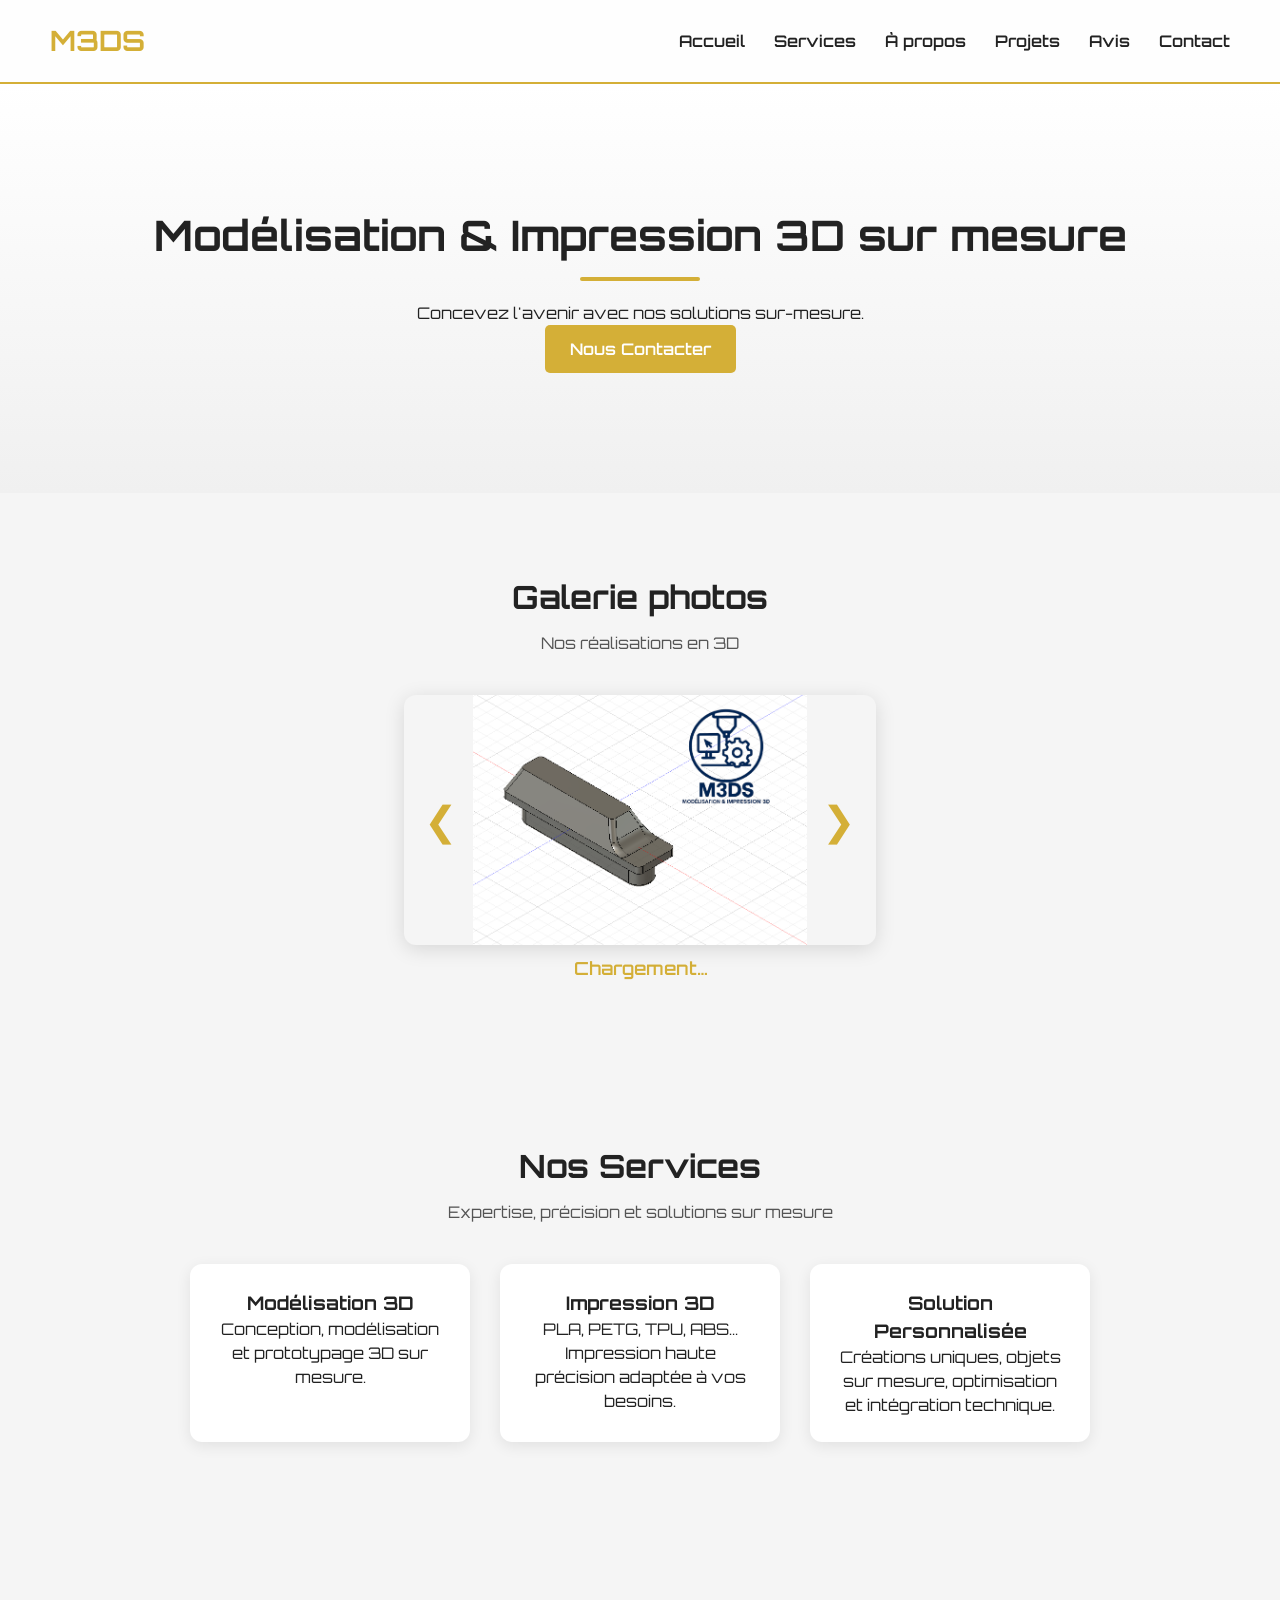
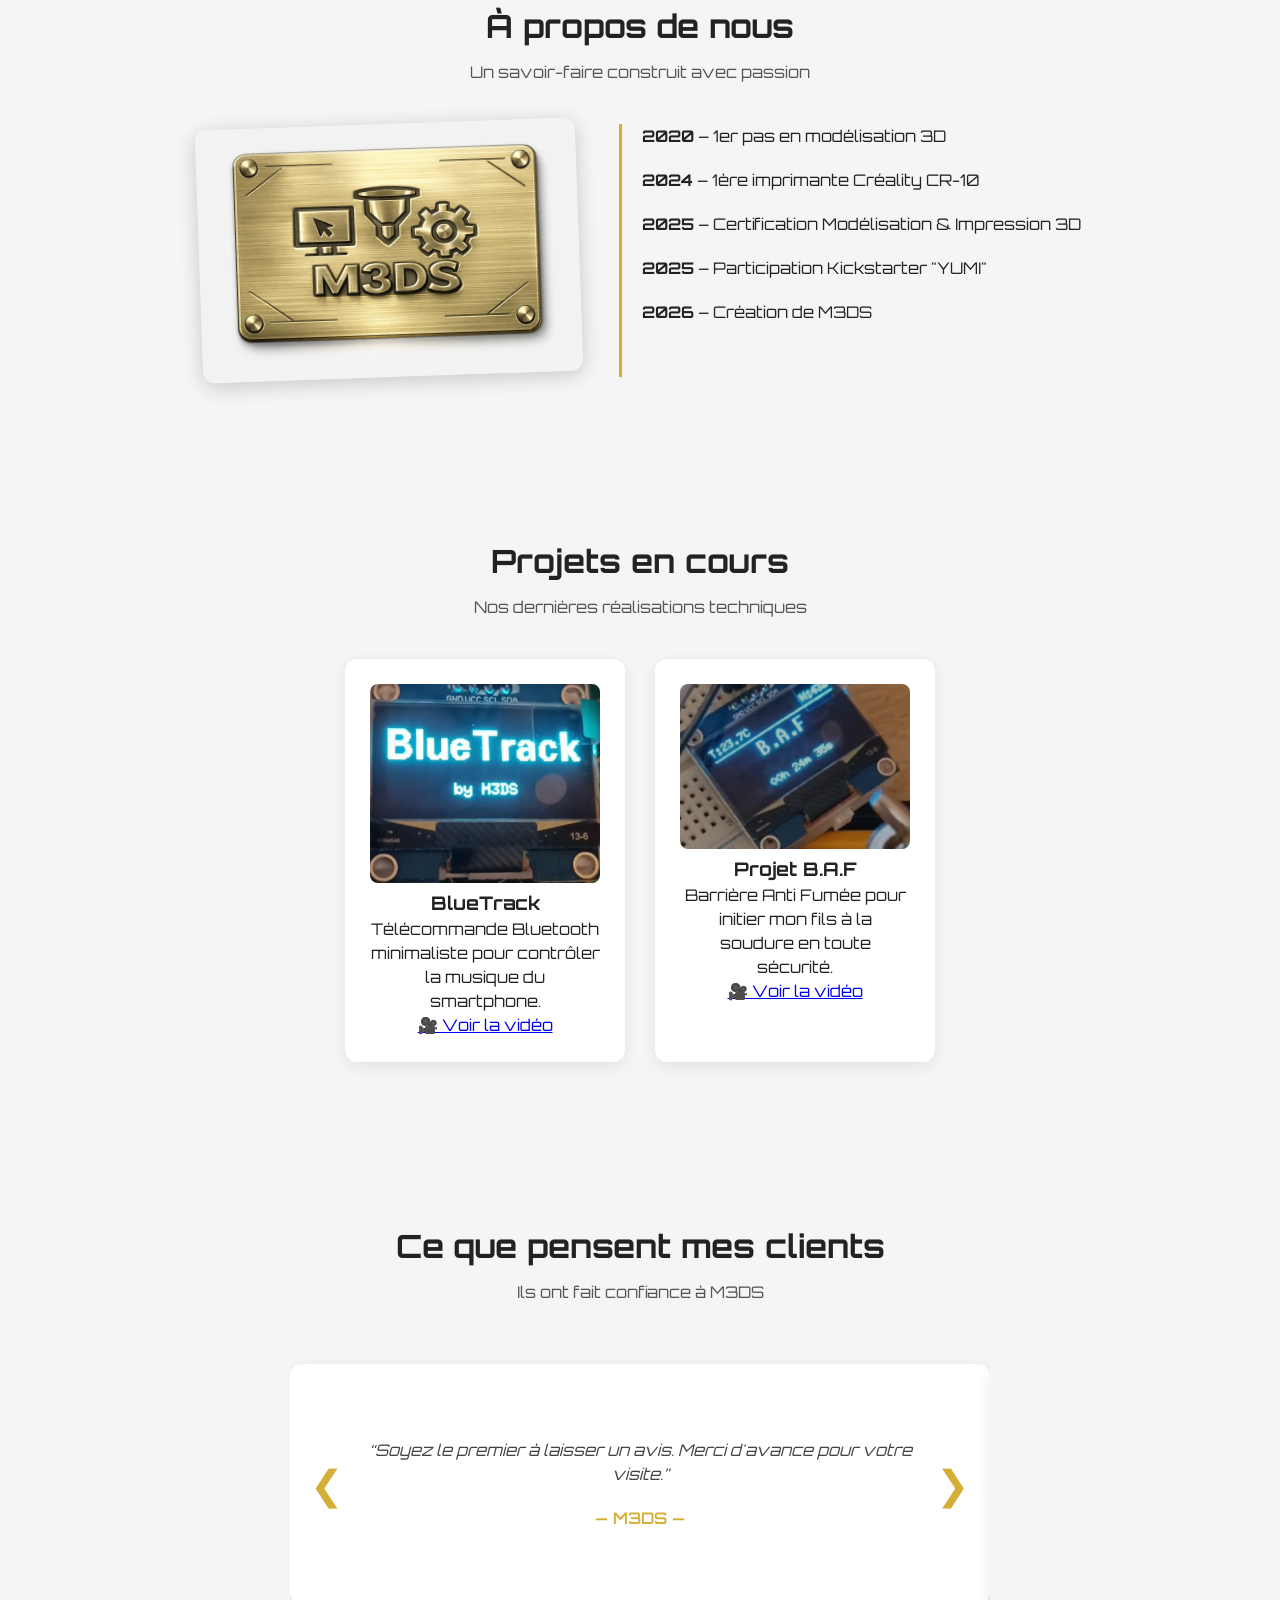
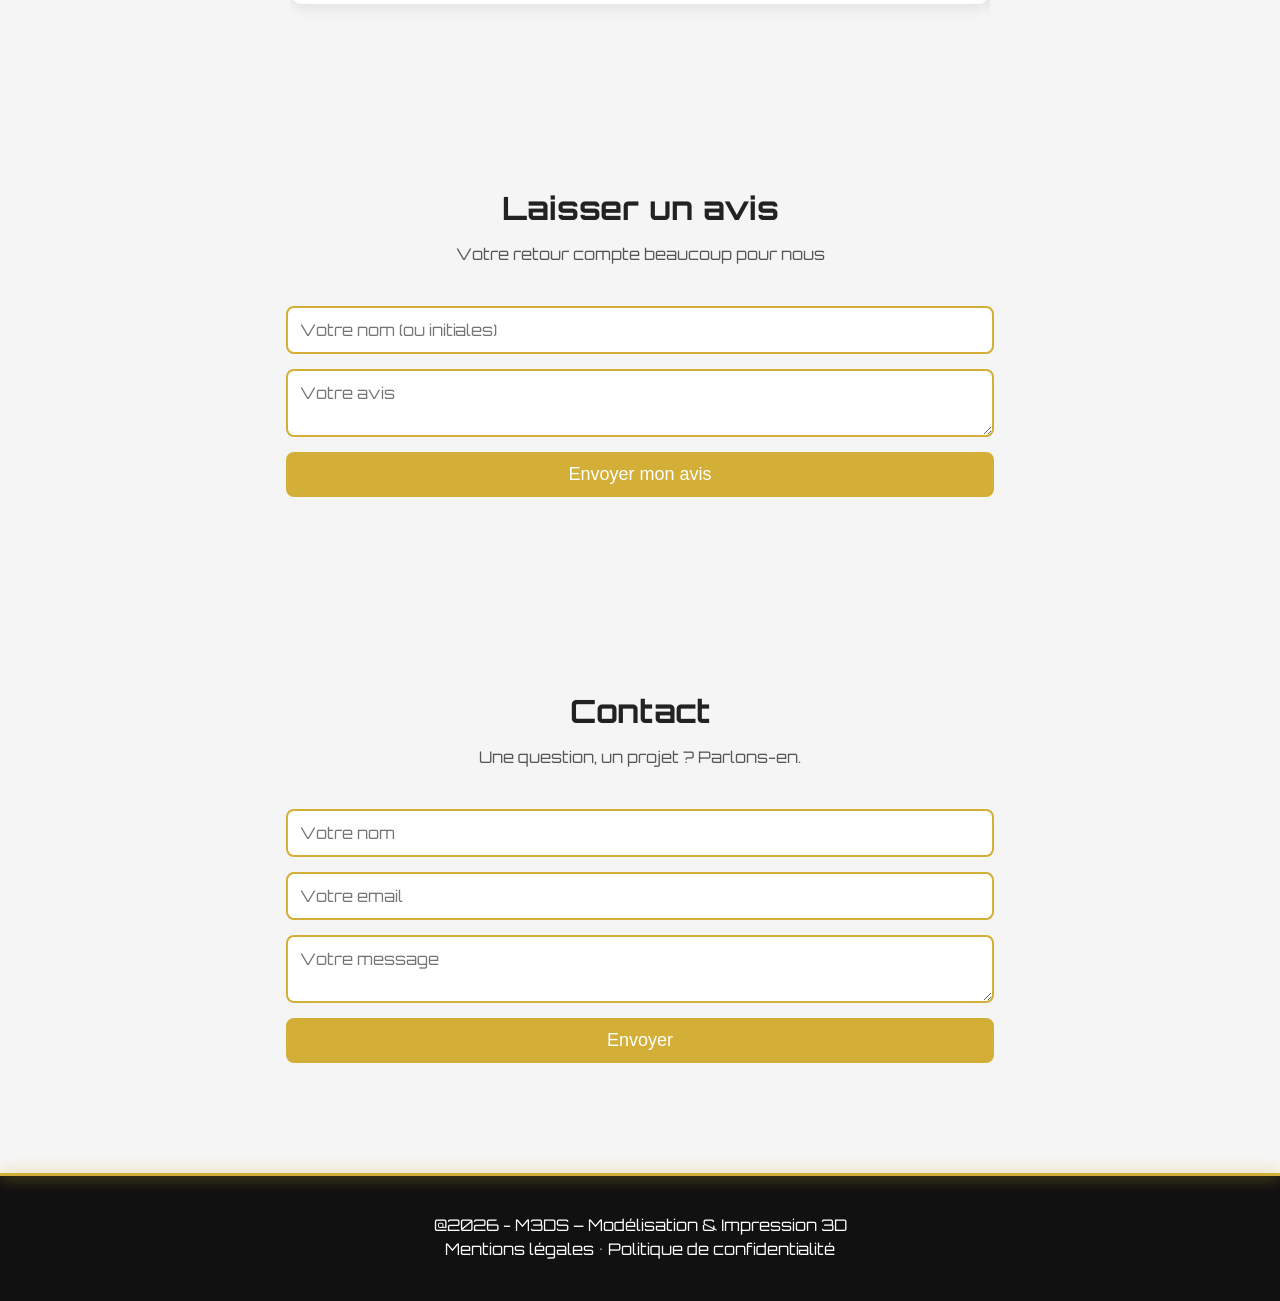
<file: save/index.html>
<!DOCTYPE html>
<html lang="fr">
<head>
    <meta charset="UTF-8">
    <meta name="viewport" content="width=device-width, initial-scale=1.0">
    <title>M3DS – Modélisation & Impression 3D</title>

    <link href="https://fonts.googleapis.com/css2?family=Orbitron:wght@400;600;700&display=swap" rel="stylesheet">

    <style>
/* RESET PROPRE */
* {
    margin: 0;
    padding: 0;
    box-sizing: border-box;
}

body {
    font-family: 'Orbitron', sans-serif;
    background: #f5f5f5;
    color: #222;
    line-height: 1.5;
}

html { scroll-behavior: smooth; }

/* HEADER */
header {
    display: flex;
    justify-content: space-between;
    align-items: center;
    padding: 20px 50px;
    background: #ffffffd9;
    backdrop-filter: blur(10px);
    border-bottom: 2px solid #d4af37;
    position: sticky;
    top: 0;
    z-index: 1000;
}

header nav a {
    margin-left: 25px;
    text-decoration: none;
    color: #222;
    font-weight: 600;
    transition: 0.3s;
}

header nav a:hover { color: #d4af37; }

.logo {
    font-size: 28px;
    font-weight: 700;
    color: #d4af37;
}

/* HERO */
.hero {
    padding: 120px 50px;
    text-align: center;
    background: linear-gradient(to bottom, #ffffff, #f0f0f0);
}

.hero h1 { font-size: 42px; margin-bottom: 10px; }

.underline {
    width: 120px;
    height: 4px;
    background: #d4af37;
    margin: 10px auto 20px;
    border-radius: 2px;
    animation: glow 2s infinite alternate;
}

@keyframes glow {
    from { box-shadow: 0 0 5px #d4af37; }
    to { box-shadow: 0 0 15px #d4af37; }
}

.cta-button {
    display: inline-block;
    padding: 12px 25px;
    background: #d4af37;
    color: white;
    font-size: 16px;
    cursor: pointer;
    border-radius: 5px;
    transition: 0.3s;
    text-decoration: none;
    font-weight: 600;
}

.cta-button:hover { transform: scale(1.05); background: #b8922c; }

/* SECTIONS */
section { padding: 80px 50px; }

h2 { text-align: center; font-size: 32px; margin-bottom: 10px; }

.subtitle { text-align: center; color: #555; margin-bottom: 40px; }

/* CARROUSEL IMAGES */
.carousel-container {
    width: 40%;
    height: 250px;
    margin: auto;
    overflow: hidden;
    position: relative;
    border-radius: 12px;
    box-shadow: 0 4px 20px #00000020;
    background: #f5f5f5;
}

.carousel-slide {
    display: flex;
    height: 100%;
    transition: transform 0.5s ease;
}

.carousel-slide img {
    flex: 0 0 100%;
    width: 100%;
    height: 100%;
    object-fit: contain;
}

.carousel-buttons span {
    position: absolute;
    top: 50%;
    transform: translateY(-50%);
    font-size: 40px;
    color: #d4af37;
    cursor: pointer;
    padding: 10px;
    transition: 0.3s;
}

.carousel-buttons span:hover { color: #b8922c; }

.prev { left: 10px; }
.next { right: 10px; }

.carousel-caption {
    text-align: center;
    margin-top: 10px;
    font-size: 18px;
    color: #d4af37;
    font-weight: 600;
}

/* SERVICES */
.services {
    display: flex;
    justify-content: center;
    gap: 30px;
    flex-wrap: wrap;
}

.card {
    width: 280px;
    padding: 25px;
    background: white;
    border-radius: 12px;
    box-shadow: 0 4px 15px #00000015;
    text-align: center;
    transition: 0.3s;
}

.card:hover { transform: translateY(-8px); box-shadow: 0 8px 25px #00000030; }

/* À PROPOS */
.apropos {
    display: flex;
    justify-content: center;
    gap: 40px;
    flex-wrap: wrap;
}

.apropos img {
    width: 380px;
    border-radius: 12px;
    transform: rotate(-2deg);
    box-shadow: 0 4px 20px #00000030;
}

.timeline {
    border-left: 3px solid #d4af37;
    padding-left: 20px;
}

.timeline div { margin-bottom: 20px; }

/* ============================
   AVIS — CARROUSEL
   ============================ */

.avis-carousel-container {
    width: 100%;
    max-width: 700px;
    margin: auto;
    overflow: hidden;
    position: relative;
    min-height: 280px;
    padding: 20px 0;
}

/* Flèches */
.avis-buttons {
    position: absolute;
    inset: 0;
    display: flex;
    align-items: center;
    justify-content: space-between;
    pointer-events: none;
}

.avis-buttons span {
    pointer-events: auto;
    font-size: 40px;
    color: #d4af37;
    cursor: pointer;
    padding: 10px;
    transition: 0.3s;
    display: flex;
    align-items: center;
    justify-content: center;
}

.avis-prev { margin-left: 10px; }
.avis-next { margin-right: 10px; }

.avis-buttons span:hover { color: #b8922c; }

/* Slide */
.avis-carousel-slide {
    display: flex;
    flex-wrap: nowrap;
    transition: transform 0.5s ease;
    align-items: center;
    height: 100%;
}

/* Carte */
.avis-card {
    flex: 0 0 100%;
    background: white;
    padding: 30px;
    border-radius: 12px;
    box-shadow: 0 4px 15px #00000015;
    text-align: center;
    display: flex;
    flex-direction: column;
    justify-content: center;
    align-items: center;
    min-height: 240px;
}

/* Texte */
.avis-text {
    font-size: 16px;
    color: #444;
    font-style: italic;
    margin-bottom: 10px;
    width: 100%;
    max-width: 90%;
    white-space: normal;
    word-wrap: break-word;
    overflow: visible;
}

/* Auteur */
.avis-author {
    margin-top: 10px;
    font-weight: 600;
    color: #d4af37;
}

/* FORMULAIRES */
.contact-form,
.contact-form-avis {
    width: 60%;
    margin: auto;
    display: flex;
    flex-direction: column;
    gap: 15px;
}

.contact-form input,
.contact-form textarea,
.contact-form-avis input,
.contact-form-avis textarea {
    padding: 12px;
    border: 2px solid #d4af37;
    border-radius: 8px;
    font-size: 16px;
    font-family: 'Orbitron';
}

.contact-form button,
.contact-form-avis button {
    padding: 12px;
    background: #d4af37;
    border: none;
    color: white;
    font-size: 18px;
    cursor: pointer;
    border-radius: 8px;
    transition: 0.3s;
}

/* FOOTER */
footer {
    background: #111;
    color: white;
    padding: 40px 50px;
    text-align: center;
    position: relative;
}

footer::before {
    content: '';
    position: absolute;
    top: 0;
    left: 0;
    height: 3px;
    width: 100%;
    background: #d4af37;
    box-shadow: 0 0 15px #d4af37;
}

/* ============================
   MOBILE
   ============================ */
@media (max-width: 768px) {

    header {
        padding: 10px 15px;
        flex-direction: column;
        gap: 5px;
    }

    header nav {
        display: flex;
        flex-wrap: wrap;
        justify-content: center;
        gap: 8px;
    }

    header nav a {
        font-size: 13px;
        margin: 0;
    }

    .logo {
        font-size: 22px;
    }

    h2 {
        font-size: 26px;
    }

    .subtitle {
        font-size: 14px;
        margin-bottom: 25px;
    }

    .hero {
        padding: 60px 20px;
    }

    .hero h1 {
        font-size: 26px;
    }

    .carousel-container {
        width: 95%;
        height: 180px;
    }

    .services {
        gap: 20px;
    }

    .card {
        width: 100%;
        padding: 20px;
    }

    .apropos img {
        width: 100%;
    }

    .timeline {
        font-size: 14px;
    }

    .avis-carousel-container {
        max-width: 100%;
        min-height: 220px;
        padding: 10px 0;
    }

    .avis-card {
        padding: 20px;
    }

    .avis-text {
        font-size: 14px;
        line-height: 1.4;
    }

    .avis-author {
        font-size: 14px;
    }

    .avis-buttons span {
        font-size: 28px;
        padding: 5px;
    }

    .contact-form,
    .contact-form-avis {
        width: 100%;
    }

    .contact-form input,
    .contact-form textarea,
    .contact-form-avis input,
    .contact-form-avis textarea {
        font-size: 14px;
        padding: 10px;
    }

    .contact-form button,
    .contact-form-avis button {
        font-size: 16px;
        padding: 10px;
    }
}

    </style>
</head>
<body>

<header>
    <div class="logo">M3DS</div>
    <nav>
        <a href="#">Accueil</a>
        <a href="#services">Services</a>
        <a href="#apropos">À propos</a>
        <a href="#projets">Projets</a>
        <a href="#avis">Avis</a>
        <a href="#contact">Contact</a>
    </nav>
</header>

<section class="hero">
    <h1>Modélisation & Impression 3D sur mesure</h1>
    <div class="underline"></div>
    <p>Concevez l'avenir avec nos solutions sur-mesure.</p>
    <a href="#contact" class="cta-button">Nous Contacter</a>
</section>

<!-- GALERIE -->
<section id="galerie">
    <h2>Galerie photos</h2>
    <p class="subtitle">Nos réalisations en 3D</p>

    <div class="carousel-container">
        <div class="carousel-slide">
            <img src="https://m3ds-fr.github.io/img/amortisseurwc.png">
            <img src="https://m3ds-fr.github.io/img/buteelavevaissel.png">
            <img src="https://m3ds-fr.github.io/img/charniere.png">
            <img src="https://m3ds-fr.github.io/img/emportepiece.png">
            <img src="https://m3ds-fr.github.io/img/maintientcanne.png">
            <img src="https://m3ds-fr.github.io/img/medaillonNFC.jpg">
            <img src="https://m3ds-fr.github.io/img/supportCV.png">
        </div>

        <div class="carousel-buttons">
            <span class="prev">❮</span>
            <span class="next">❯</span>
        </div>
    </div>

    <div class="carousel-caption" id="carousel-caption">Chargement…</div>
</section>

<!-- SERVICES -->
<section id="services">
    <h2>Nos Services</h2>
    <p class="subtitle">Expertise, précision et solutions sur mesure</p>

    <div class="services">
        <div class="card">
            <h3>Modélisation 3D</h3>
            <p>Conception, modélisation et prototypage 3D sur mesure.</p>
        </div>
        <div class="card">
            <h3>Impression 3D</h3>
            <p>PLA, PETG, TPU, ABS… Impression haute précision adaptée à vos besoins.</p>
        </div>
        <div class="card">
            <h3>Solution Personnalisée</h3>
            <p>Créations uniques, objets sur mesure, optimisation et intégration technique.</p>
        </div>
    </div>
</section>
<!-- À PROPOS -->
<section id="apropos">
    <h2>À propos de nous</h2>
    <p class="subtitle">Un savoir-faire construit avec passion</p>

    <div class="apropos">
        <img src="https://m3ds-fr.github.io/img/Copilot_20260324_024148.png">
        <div class="timeline">
            <div><strong>2020</strong> – 1er pas en modélisation 3D</div>
            <div><strong>2024</strong> – 1ère imprimante Créality CR-10</div>
            <div><strong>2025</strong> – Certification Modélisation & Impression 3D</div>
            <div><strong>2025</strong> – Participation Kickstarter "YUMI"</div>
            <div><strong>2026</strong> – Création de M3DS</div>
        </div>
    </div>
</section>

<!-- PROJETS -->
<section id="projets">
    <h2>Projets en cours</h2>
    <p class="subtitle">Nos dernières réalisations techniques</p>

    <div class="services">
        <div class="card">
            <img src="https://m3ds-fr.github.io/img/bluetrack.png" style="width:100%;border-radius:8px;">
            <h3>BlueTrack</h3>
            <p>Télécommande Bluetooth minimaliste pour contrôler la musique du smartphone.</p>
            <a href="https://www.tiktok.com/@m3dsfr/video/7577473919280581910" target="_blank">🎥 Voir la vidéo</a>
        </div>

        <div class="card">
            <img src="https://m3ds-fr.github.io/img/baf.png" style="width:100%;border-radius:8px;">
            <h3>Projet B.A.F</h3>
            <p>Barrière Anti Fumée pour initier mon fils à la soudure en toute sécurité.</p>
            <a href="https://www.tiktok.com/@m3dsfr/video/7576197745266953494" target="_blank">🎥 Voir la vidéo</a>
        </div>
    </div>
</section>

<!-- AVIS -->
<section id="avis">
    <h2>Ce que pensent mes clients</h2>
    <p class="subtitle">Ils ont fait confiance à M3DS</p>

    <div class="avis-carousel-container">
        <div class="avis-carousel-slide">

            <div class="avis-card">
    <p class="avis-text">“Soyez le premier à laisser un avis. Merci d'avance pour votre visite.”</p>
    <p class="avis-author">— M3DS —</p>
</div>

<div class="avis-card">
    <p class="avis-text">“Test pour affichage.”</p>
    <p class="avis-author">— M3DS —</p>
</div>


        </div>

        <div class="avis-buttons">
            <span class="avis-prev">❮</span>
            <span class="avis-next">❯</span>
        </div>
    </div>
</section>

<!-- FORMULAIRE AVIS -->
<section id="form-avis">
    <h2>Laisser un avis</h2>
    <p class="subtitle">Votre retour compte beaucoup pour nous</p>

    <form class="contact-form-avis" action="https://formspree.io/f/xyknrjre" method="POST">
        <input type="text" name="nom_client" placeholder="Votre nom (ou initiales)" required>
        <textarea name="avis_client" placeholder="Votre avis" required></textarea>
        <button type="submit">Envoyer mon avis</button>
        <p id="avis-status" style="text-align:center;margin-top:15px;color:#d4af37;"></p>
    </form>
</section>

<!-- CONTACT -->
<section id="contact">
    <h2>Contact</h2>
    <p class="subtitle">Une question, un projet ? Parlons-en.</p>

    <form class="contact-form" action="https://formspree.io/f/xyknrjre" method="POST">
        <input type="text" name="name" placeholder="Votre nom" required>
        <input type="email" name="email" placeholder="Votre email" required>
        <textarea name="message" placeholder="Votre message" required></textarea>
        <button type="submit">Envoyer</button>
        <p id="form-status" style="text-align:center;margin-top:15px;color:#d4af37;"></p>
    </form>
</section>

<footer>
    <p>@2026 - M3DS – Modélisation & Impression 3D</p>
    <p>Mentions légales • Politique de confidentialité</p>
</footer>

<script>
/* ============================
   CARROUSEL IMAGES
   ============================ */
let index = 0;
const slide = document.querySelector('.carousel-slide');
const images = document.querySelectorAll('.carousel-slide img');

const captions = [
    "Amortisseur de WC",
    "Butée de tiroir de lave-vaissel",
    "Charnière IKEA",
    "Emporte-pièce personnalisé",
    "Support pour canne",
    "Médaillon NFC",
    "Stand Carte de Visite"
];

function updateCarousel() {
    slide.style.transform = `translateX(-${index * 100}%)`;
    document.getElementById("carousel-caption").innerText = captions[index];
}

document.querySelector('.next').onclick = () => {
    index = (index + 1) % images.length;
    updateCarousel();
};

document.querySelector('.prev').onclick = () => {
    index = (index - 1 + images.length) % images.length;
    updateCarousel();
};

/* ============================
   FORMULAIRE CONTACT
   ============================ */
const contactForm = document.querySelector("#contact .contact-form");
const contactStatus = document.getElementById("form-status");

contactForm.addEventListener("submit", async (e) => {
    e.preventDefault();
    contactStatus.innerText = "Envoi en cours...";

    const data = new FormData(contactForm);

    const response = await fetch(contactForm.action, {
        method: "POST",
        body: data,
        headers: { 'Accept': 'application/json' }
    });

    if (response.ok) {
        contactStatus.innerText = "Message envoyé !";
        contactForm.reset();
    } else {
        contactStatus.innerText = "Erreur lors de l'envoi.";
    }
});

/* ============================
   FORMULAIRE AVIS
   ============================ */
const avisForm = document.querySelector("#form-avis form");
const avisStatus = document.getElementById("avis-status");

avisForm.addEventListener("submit", async (e) => {
    e.preventDefault();
    avisStatus.innerText = "Envoi en cours...";

    const data = new FormData(avisForm);

    const response = await fetch(avisForm.action, {
        method: "POST",
        body: data,
        headers: { 'Accept': 'application/json' }
    });

    if (response.ok) {
        avisStatus.innerText = "Merci pour votre avis !";
        avisForm.reset();
    } else {
        avisStatus.innerText = "Erreur lors de l'envoi.";
    }
});

/* ============================
   CARROUSEL AVIS
   ============================ */
let avisIndex = 0;
const avisSlide = document.querySelector('.avis-carousel-slide');
const avisCards = document.querySelectorAll('.avis-card');

function updateAvisCarousel() {
    avisSlide.style.transform = `translateX(-${avisIndex * 100}%)`;
}

document.querySelector('.avis-next').onclick = () => {
    avisIndex = (avisIndex + 1) % avisCards.length;
    updateAvisCarousel();
};

document.querySelector('.avis-prev').onclick = () => {
    avisIndex = (avisIndex - 1 + avisCards.length) % avisCards.length;
    updateAvisCarousel();
};

setInterval(() => {
    avisIndex = (avisIndex + 1) % avisCards.length;
    updateAvisCarousel();
}, 5000);

/* Position initiale */
updateAvisCarousel();
</script>

</body>
</html>
</file>
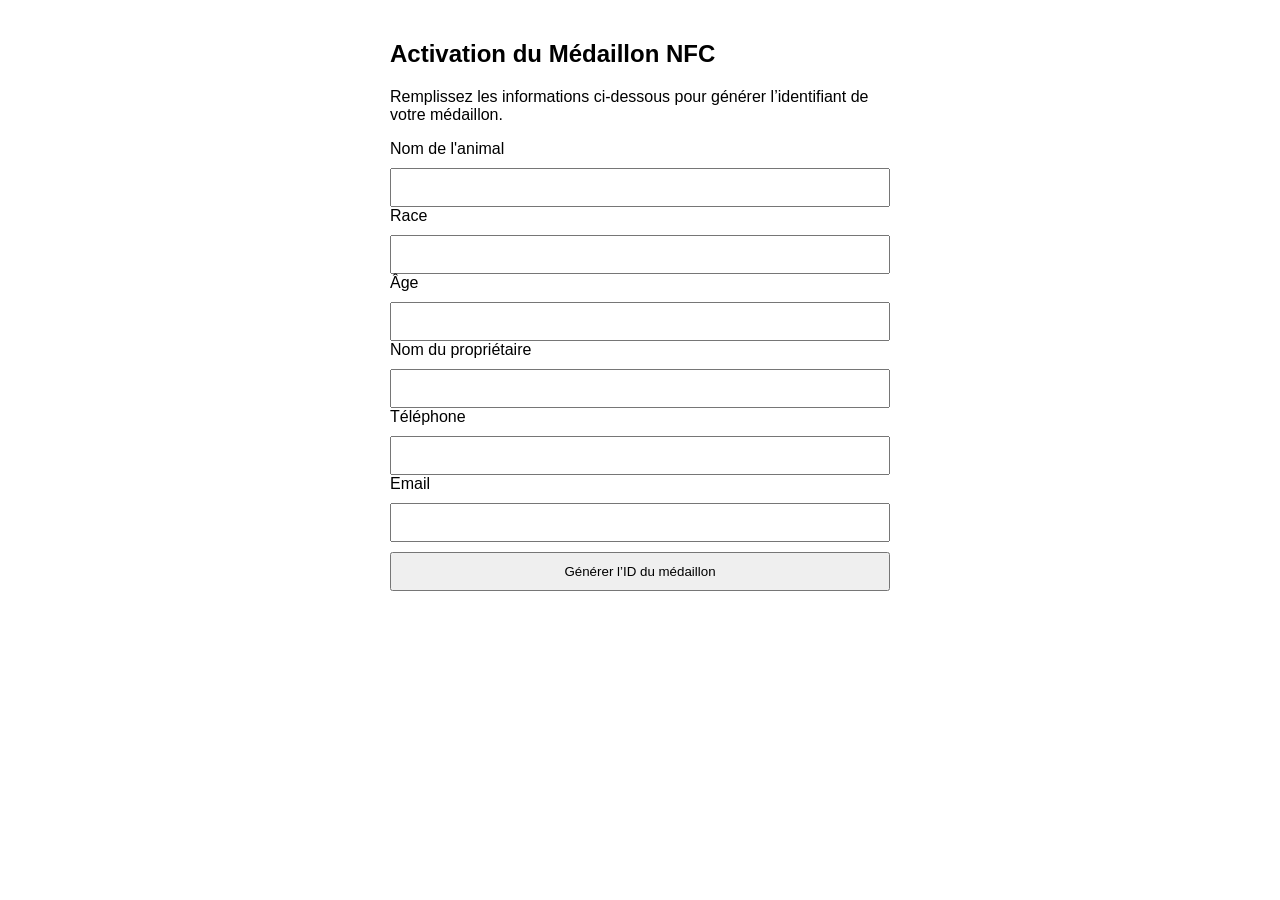
<file: activate.html>
<!DOCTYPE html>
<html lang="fr">
<head>
<meta charset="UTF-8">
<title>Activation du Médaillon NFC</title>
<style>
    body {
        font-family: Arial, sans-serif;
        max-width: 500px;
        margin: auto;
        padding: 20px;
    }
    input, button {
        width: 100%;
        padding: 10px;
        margin-top: 10px;
        box-sizing: border-box;
    }
    .recap {
        margin-top: 20px;
        padding: 15px;
        border: 1px solid #ccc;
        background: #f9f9f9;
    }
    .id-badge {
        font-size: 1.4em;
        font-weight: bold;
        color: #b30000;
    }
</style>
</head>
<body>

<h2>Activation du Médaillon NFC</h2>
<p>Remplissez les informations ci-dessous pour générer l’identifiant de votre médaillon.</p>

<label>Nom de l'animal</label>
<input id="animalName" type="text">

<label>Race</label>
<input id="animalRace" type="text">

<label>Âge</label>
<input id="animalAge" type="text">

<label>Nom du propriétaire</label>
<input id="ownerName" type="text">

<label>Téléphone</label>
<input id="ownerPhone" type="text">

<label>Email</label>
<input id="ownerEmail" type="email">

<button onclick="submitForm()">Générer l’ID du médaillon</button>

<div id="recap" class="recap" style="display:none;">
    <h3>Votre médaillon est prêt</h3>
    <p>Voici l’identifiant unique de votre médaillon :</p>
    <p class="id-badge" id="badgeId"></p>
    <p><strong>Récapitulatif :</strong></p>
    <ul>
        <li><span id="rAnimal"></span></li>
        <li><span id="rOwner"></span></li>
        <li><span id="rPhone"></span></li>
        <li><span id="rEmail"></span></li>
    </ul>
</div>

<script>
function generateID() {
    return Math.random().toString(36).substring(2, 10).toUpperCase();
}

function submitForm() {
    const id = generateID();

    const animalName = document.getElementById("animalName").value;
    const animalRace = document.getElementById("animalRace").value;
    const animalAge = document.getElementById("animalAge").value;
    const ownerName = document.getElementById("ownerName").value;
    const ownerPhone = document.getElementById("ownerPhone").value;
    const ownerEmail = document.getElementById("ownerEmail").value;

    // Affichage du récap
    document.getElementById("badgeId").textContent = id;
    document.getElementById("rAnimal").textContent = "Animal : " + animalName + " (" + animalRace + ", " + animalAge + ")";
    document.getElementById("rOwner").textContent = "Propriétaire : " + ownerName;
    document.getElementById("rPhone").textContent = "Téléphone : " + ownerPhone;
    document.getElementById("rEmail").textContent = "Email : " + ownerEmail;

    document.getElementById("recap").style.display = "block";

    // Envoi vers ton Worker Cloudflare
    fetch("https://noisy-silence-a8ff.maker3dservices.workers.dev/", {
        method: "POST",
        headers: { "Content-Type": "application/json" },
        body: JSON.stringify({
            id: id,
            animalName: animalName,
            animalRace: animalRace,
            animalAge: animalAge,
            ownerName: ownerName,
            ownerPhone: ownerPhone,
            ownerEmail: ownerEmail
        })
    })
    .then(async r => {
        const txt = await r.text();
        console.log("Worker response:", r.status, txt);
    })
    .catch(err => console.error("Erreur Worker:", err));
}
</script>

</body>
</html>
</file>
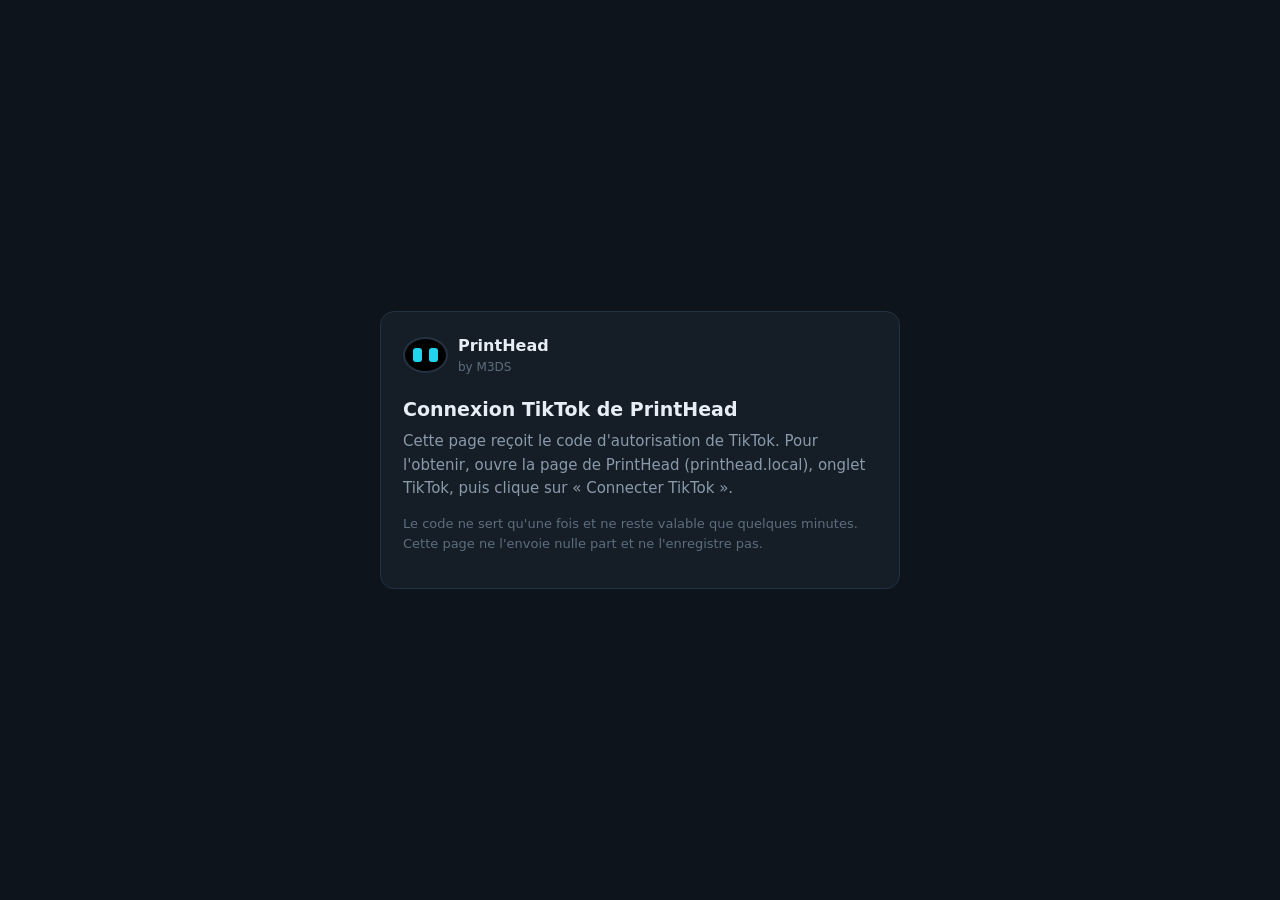
<file: printhead-tiktok.html>
<!doctype html>
<html lang="fr">
<head>
<meta charset="utf-8">
<meta name="viewport" content="width=device-width,initial-scale=1,viewport-fit=cover">
<meta name="robots" content="noindex,nofollow">
<meta name="referrer" content="no-referrer">
<title>PrintHead · Connexion TikTok</title>
<!-- PrintHead by M3DS (v1.3.17) : page de retour de l'autorisation TikTok.
     Elle affiche seulement le code reçu, à coller dans la page web de PrintHead.
     Rien n'est envoyé ailleurs, rien n'est enregistré. -->
<style>
:root{--bg:#0e141b;--panel:#151d26;--panel2:#1a2430;--line:#243140;--txt:#e7eef5;--mut:#8a9aab;--dim:#5d6d7e;
 --cyan:#22d3ee;--grn:#22c55e;--amb:#f59e0b;--red:#ef4444;color-scheme:dark}
*{box-sizing:border-box}
body{margin:0;min-height:100vh;display:grid;place-items:center;background:var(--bg);color:var(--txt);
 font:15px/1.55 system-ui,-apple-system,"Segoe UI",Roboto,sans-serif;padding:20px}
.card{width:100%;max-width:520px;background:var(--panel);border:1px solid var(--line);border-radius:14px;padding:22px}
.brand{display:flex;align-items:center;gap:10px;margin-bottom:18px}
.brand b{font-size:16px}.brand small{display:block;color:var(--dim);font-size:12px}
.eyes{display:flex;gap:7px;padding:9px 8px;border-radius:50%;background:#000;border:2px solid var(--line)}
.eyes i{width:9px;height:14px;border-radius:3px;background:var(--cyan)}
h1{font-size:19px;margin:0 0 6px}
p{margin:0 0 12px;color:var(--mut)}
.code{font:600 15px/1.45 ui-monospace,"SF Mono",Consolas,monospace;background:var(--bg);border:1px solid var(--line);
 border-radius:10px;padding:14px;overflow-wrap:anywhere;user-select:all;margin:14px 0}
.btn{display:inline-flex;align-items:center;justify-content:center;gap:8px;width:100%;border-radius:10px;padding:12px 16px;
 border:1px solid var(--cyan);background:var(--cyan);color:#05232a;font:600 15px system-ui,sans-serif;cursor:pointer}
.btn:focus-visible{outline:2px solid var(--txt);outline-offset:2px}
.ok{color:var(--grn)}.warn{color:var(--amb)}.err{color:var(--red)}
ol{margin:16px 0 0;padding-left:20px;color:var(--mut)}ol li{margin:4px 0}
ol b{color:var(--txt)}
.small{font-size:13px;color:var(--dim);margin-top:14px}
[hidden]{display:none!important}
</style>
</head>
<body>
<main class="card">
 <div class="brand"><span class="eyes" aria-hidden="true"><i></i><i></i></span><div><b>PrintHead</b><small>by M3DS</small></div></div>

 <div id="ok" hidden>
  <h1>Code d'autorisation TikTok</h1>
  <p id="quand"></p>
  <div class="code" id="code"></div>
  <button class="btn" id="copier" type="button">Copier le code</button>
  <p class="small" id="cst" aria-live="polite"></p>
  <ol>
   <li>Retourne sur la page de PrintHead (<b>printhead.local</b>), onglet <b>TikTok</b>.</li>
   <li>Colle le code dans « Code d'autorisation ».</li>
   <li>Clique sur <b>Valider</b>.</li>
  </ol>
 </div>

 <div id="ko" hidden>
  <h1 class="err">Autorisation non accordée</h1>
  <p id="kotxt"></p>
  <p>Retourne sur la page de PrintHead, onglet TikTok, et clique de nouveau sur « Connecter TikTok ».</p>
 </div>

 <div id="rien" hidden>
  <h1>Connexion TikTok de PrintHead</h1>
  <p>Cette page reçoit le code d'autorisation de TikTok. Pour l'obtenir, ouvre la page de PrintHead (printhead.local), onglet TikTok, puis clique sur « Connecter TikTok ».</p>
 </div>

 <p class="small">Le code ne sert qu'une fois et ne reste valable que quelques minutes. Cette page ne l'envoie nulle part et ne l'enregistre pas.</p>
</main>
<script>
(function(){
 var q=new URLSearchParams(location.search);          // URLSearchParams décode déjà le code
 var code=q.get('code'),err=q.get('error'),errd=q.get('error_description');
 // retire le code de l'adresse (historique du navigateur)
 if(location.search&&history.replaceState)history.replaceState(null,'',location.pathname);
 var $=function(id){return document.getElementById(id)};
 if(code){
  $('ok').hidden=false;$('code').textContent=code;
  var t=new Date(),f=new Date(t.getTime()+5*60000),hm=function(d){return String(d.getHours()).padStart(2,'0')+':'+String(d.getMinutes()).padStart(2,'0')};
  $('quand').innerHTML='Reçu à '+hm(t)+'. <span class="warn">À coller dans PrintHead avant '+hm(f)+'.</span>';
  $('copier').onclick=function(){
   var fini=function(ok){$('cst').className='small '+(ok?'ok':'err');$('cst').textContent=ok?'Code copié ✓':'Copie impossible : sélectionne le code et copie-le à la main.'};
   if(navigator.clipboard&&window.isSecureContext){navigator.clipboard.writeText(code).then(function(){fini(true)},function(){fini(secours())})}
   else fini(secours());
  };
 }else if(err){
  $('ko').hidden=false;
  $('kotxt').textContent=(err==='access_denied'?'Tu as refusé l\'autorisation.':'TikTok a renvoyé une erreur : '+err)+(errd?' ('+errd+')':'');
 }else $('rien').hidden=false;
 function secours(){
  try{var r=document.createRange();r.selectNodeContents($('code'));var s=getSelection();s.removeAllRanges();s.addRange(r);return document.execCommand('copy')}
  catch(e){return false}
 }
})();
</script>
</body>
</html>
</file>
